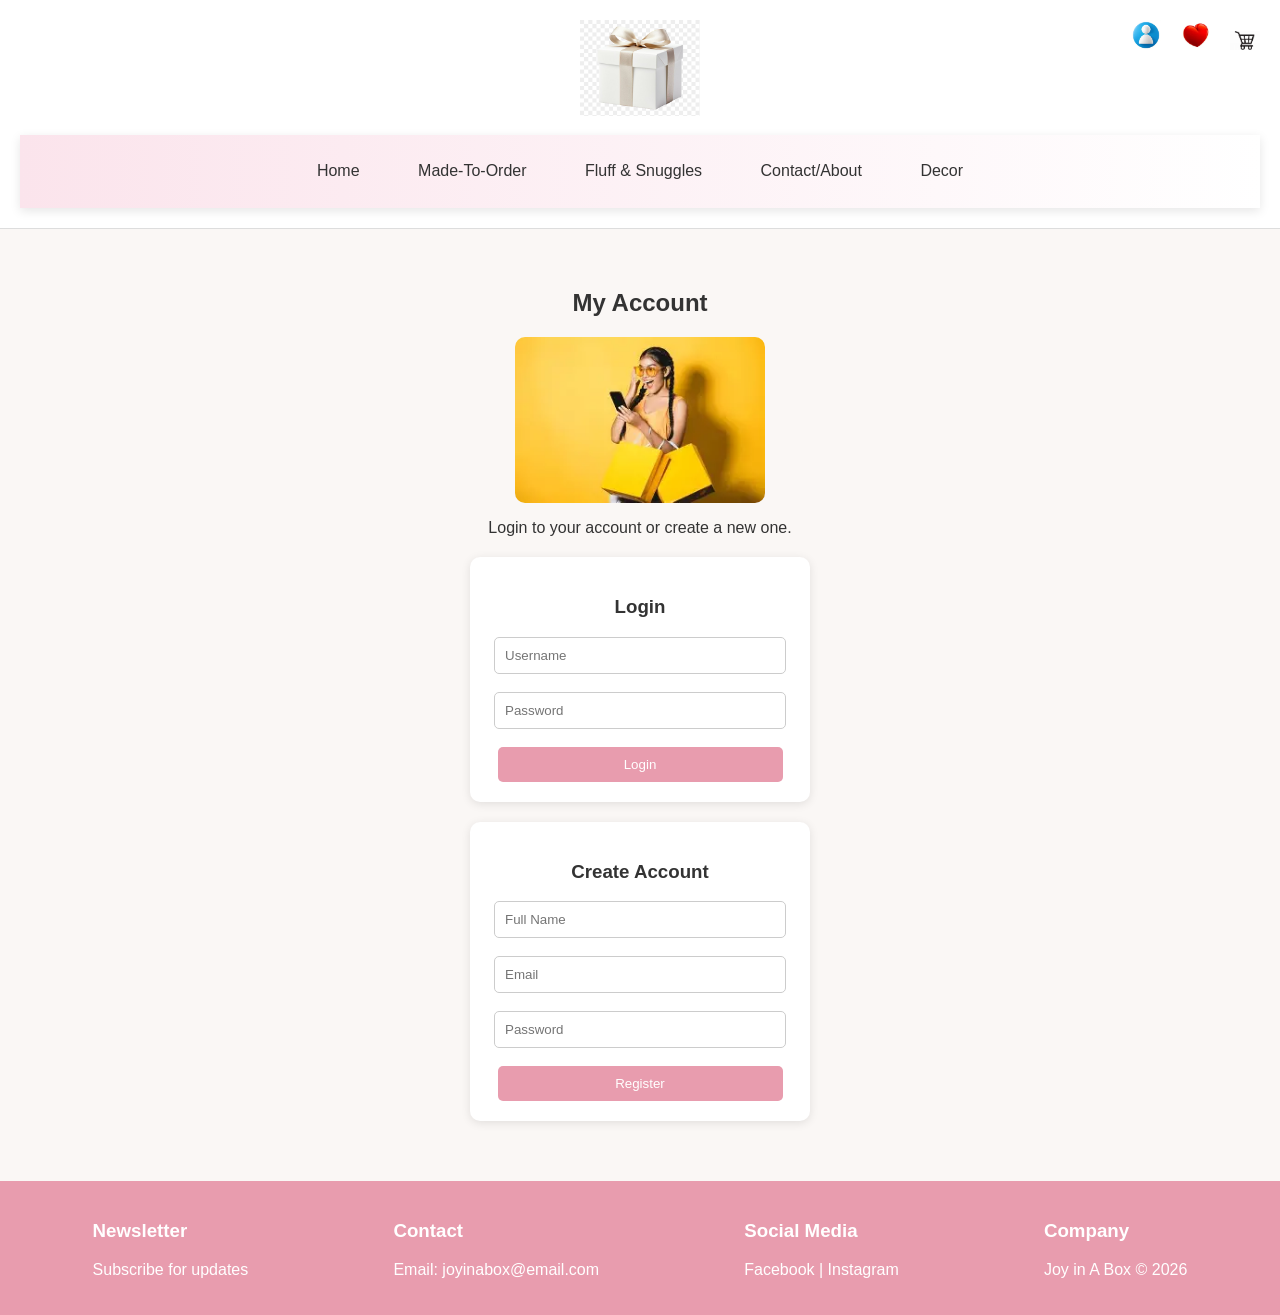
<file: account.html>
<!DOCTYPE html>
<html lang="en">
<head>
    <meta charset="UTF-8">
    <meta name="viewport" content="width=device-width, initial-scale=1.0">
    <title>Joy in A Box</title>
    <link rel="stylesheet" href="style.css">
</head>
<body>
<header>
    <div class="icons">
    <a href="account.html"><img src="ACCOUNT.webp" alt="Account" width="20"></a>
    <a href="favourites.html"><img src="HEART.webp" alt="Favourites" width="20"></a>
    <a href="cart.html"><img src="CART.jpg" alt="Cart" width="20"></a>
</div>
    <div class="logo">
        <a href="index.html">
            <img src="logoo.png" alt="Joy in A Box Logo">
        </a>
    </div>
    <nav>
        <ul>
            <li><a href="index.html">Home</a></li>
           <li><a href="Made.html">Made-To-Order</a></li>
            <li><a href="fluff.html">Fluff & Snuggles</a></li>
            <li><a href="contact.html">Contact/About</a></li>
            <li><a href="decor.html">Decor</a></li>

        </ul>
    </nav>

</header>
<body>
   <section class="simple-page">

    <h2>My Account</h2>

    <img src="buy.webp" alt="Account Image" class="account-img">

    <p>Login to your account or create a new one.</p>
    <div class="account-box">

        <h3>Login</h3>

        <form>
            <input type="text" placeholder="Username" required><br><br>
            <input type="password" placeholder="Password" required><br><br>
            <button type="submit">Login</button>
        </form>

    </div>
    <div class="account-box">

        <h3>Create Account</h3>

        <form>
            <input type="text" placeholder="Full Name" required><br><br>
            <input type="email" placeholder="Email" required><br><br>
            <input type="password" placeholder="Password" required><br><br>
            <button type="submit">Register</button>
        </form>

    </div>

</section>
</body>
<footer>
    <div class="footer-container">
        <div>
            <h3>Newsletter</h3>
            <p>Subscribe for updates</p>
        </div>

        <div>
            <h3>Contact</h3>
            <p>Email: joyinabox@email.com</p>
        </div>

        <div>
            <h3>Social Media</h3>
            <p>Facebook | Instagram</p>
        </div>

        <div>
            <h3>Company</h3>
            <p>Joy in A Box © 2026</p>
        </div>
    </div>
</footer>
</html>
</file>
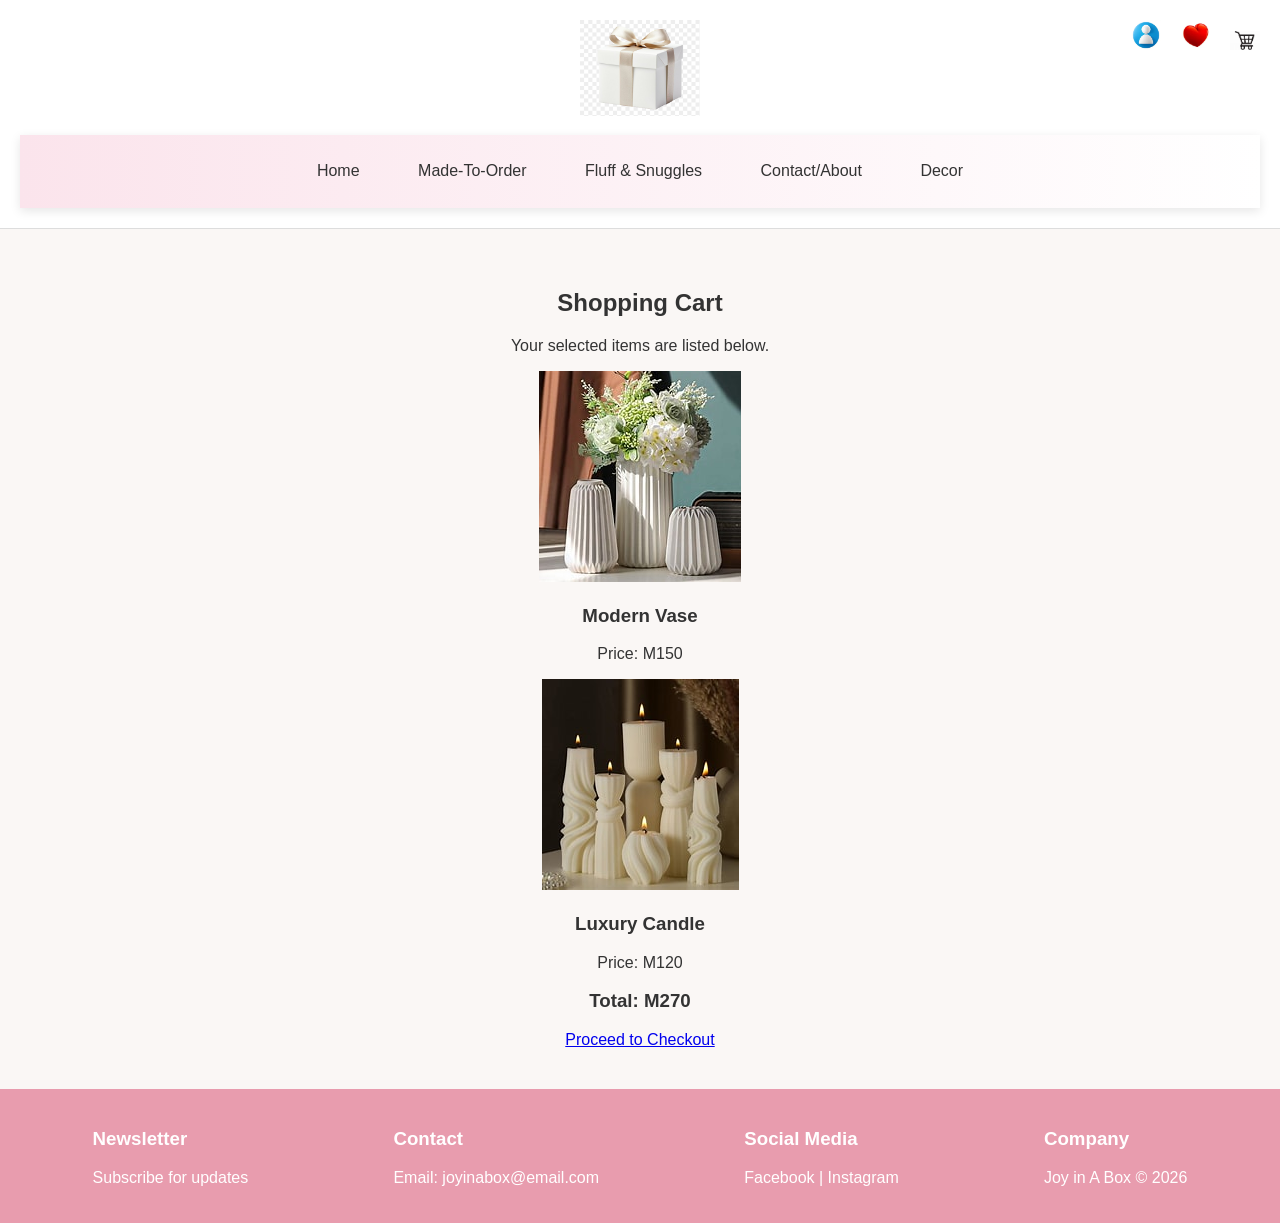
<file: cart.html>
<!DOCTYPE html>
<html lang="en">
<head>
    <meta charset="UTF-8">
    <meta name="viewport" content="width=device-width, initial-scale=1.0">
    <title>Joy in A Box</title>
    <link rel="stylesheet" href="style.css">
</head>
<body>
<header>
    <div class="icons">
    <a href="account.html"><img src="ACCOUNT.webp" alt="Account" width="20"></a>
    <a href="favourites.html"><img src="HEART.webp" alt="Favourites" width="20"></a>
    <a href="cart.html"><img src="CART.jpg" alt="Cart" width="20"></a>
</div>
    <div class="logo">
        <a href="index.html">
            <img src="logoo.png" alt="Joy in A Box Logo">
        </a>
    </div>
    <nav>
        <ul>
            <li><a href="index.html">Home</a></li>
           <li><a href="Made.html">Made-To-Order</a></li>
            <li><a href="Fluff.html">Fluff & Snuggles</a></li>
            <li><a href="contact.html">Contact/About</a></li>
            <li><a href="decor.html">Decor</a></li>
        </ul>
    </nav>

</header>
<body>
    <section class="simple-page">

    <h2>Shopping Cart</h2>

    <p>Your selected items are listed below.</p>

    <div class="cart-item">
        <img src="VASEE.jpg" alt="Vase">
        <div>
            <h3>Modern Vase</h3>
            <p>Price: M150</p>
        </div>
    </div>

    <div class="cart-item">
        <img src="CANDLE.jpg" alt="Candle">
        <div>
            <h3>Luxury Candle</h3>
            <p>Price: M120</p>
        </div>
    </div>

    <h3>Total: M270</h3>

    <a href="CHECKOUT.HTML" class="checkout-btn">Proceed to Checkout</a>

</section>
</body>
<footer>
    <div class="footer-container">
        <div>
            <h3>Newsletter</h3>
            <p>Subscribe for updates</p>
        </div>

        <div>
            <h3>Contact</h3>
            <p>Email: joyinabox@email.com</p>
        </div>

        <div>
            <h3>Social Media</h3>
            <p>Facebook | Instagram</p>
        </div>

        <div>
            <h3>Company</h3>
            <p>Joy in A Box © 2026</p>
        </div>
    </div>
</footer>
</html>
</file>
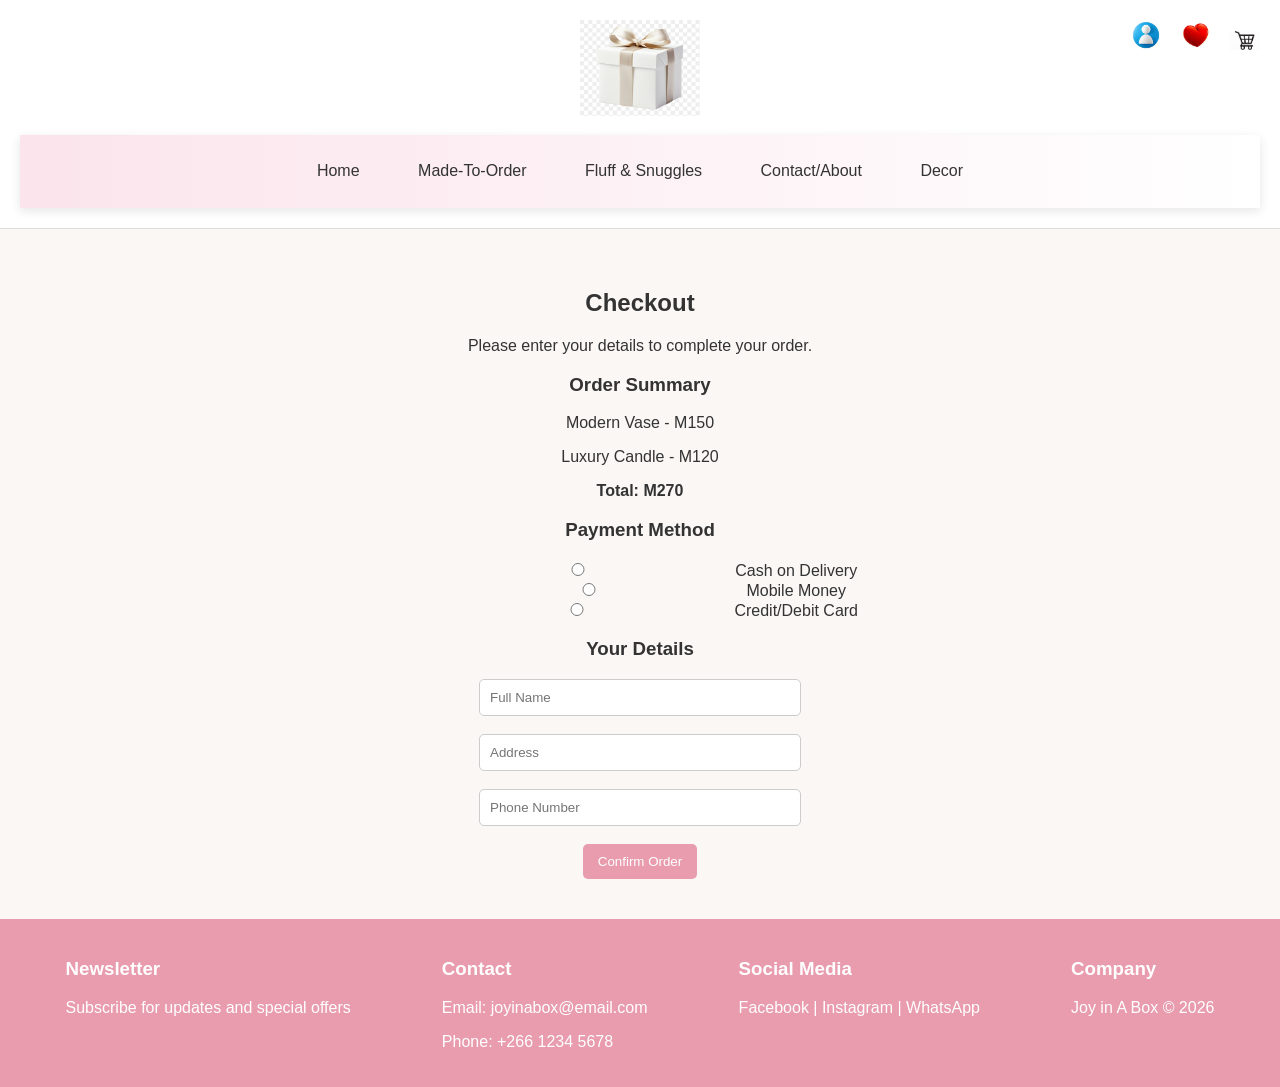
<file: CHECKOUT.HTML>
<!DOCTYPE html>
<html lang="en">
<head>
    <meta charset="UTF-8">
    <meta name="viewport" content="width=device-width, initial-scale=1.0">
    <title>Joy in A Box</title>
    <link rel="stylesheet" href="style.css">
</head>
<body>
<header>
    <div class="icons">
    <a href="account.html"><img src="ACCOUNT.webp" alt="Account" width="20"></a>
    <a href="favourites.html"><img src="HEART.webp" alt="Favourites" width="20"></a>
    <a href="cart.html"><img src="CART.jpg" alt="Cart" width="20"></a>
</div>
    <div class="logo">
        <a href="index.html">
            <img src="logoo.png" alt="Joy in A Box Logo">
        </a>
    </div>
    <nav>
        <ul>
            <li><a href="index.html">Home</a></li>
           <li><a href="Made.html">Made-To-Order</a></li>
            <li><a href="Fluff.html">Fluff & Snuggles</a></li>
            <li><a href="contact.html">Contact/About</a></li>
            <li><a href="decor.html">Decor</a></li>

        </ul>
    </nav>

</header>
<body>
<section class="simple-page">

    <h2>Checkout</h2>

    <p>Please enter your details to complete your order.</p>
    <div class="checkout-box">
        <h3>Order Summary</h3>
        <p>Modern Vase - M150</p>
        <p>Luxury Candle - M120</p>
        <p><strong>Total: M270</strong></p>
    </div>
<div class="checkout-box">

    <h3>Payment Method</h3>

    <form>

        <label>

            <input type="radio" name="payment"> Cash on Delivery
        </label><br>
        <label>
            <input type="radio" name="payment"> Mobile Money
        </label><br>
        <label>
           <input type="radio" name="payment"> Credit/Debit Card
        </label>
    </form>
    <div class="checkout-box">
        <h3>Your Details</h3>

        <form>
            <input type="text" placeholder="Full Name" required><br><br>
            <input type="text" placeholder="Address" required><br><br>
            <input type="text" placeholder="Phone Number" required><br><br>

            <button type="submit">Confirm Order</button>
        </form>
    </div>

</section>
</div>
</body>

    <div class="footer-container">

        <div>
            <h3>Newsletter</h3>
            <p>Subscribe for updates and special offers</p>
        </div>

        <div>
            <h3>Contact</h3>
            <p>Email: joyinabox@email.com</p>
            <p>Phone: +266 1234 5678</p>
        </div>

        <div>
            <h3>Social Media</h3>
            <p>Facebook | Instagram | WhatsApp</p>
        </div>

        <div>
            <h3>Company</h3>
            <p>Joy in A Box © 2026</p>
        </div>

    </div>

</footer>
</html>
</file>
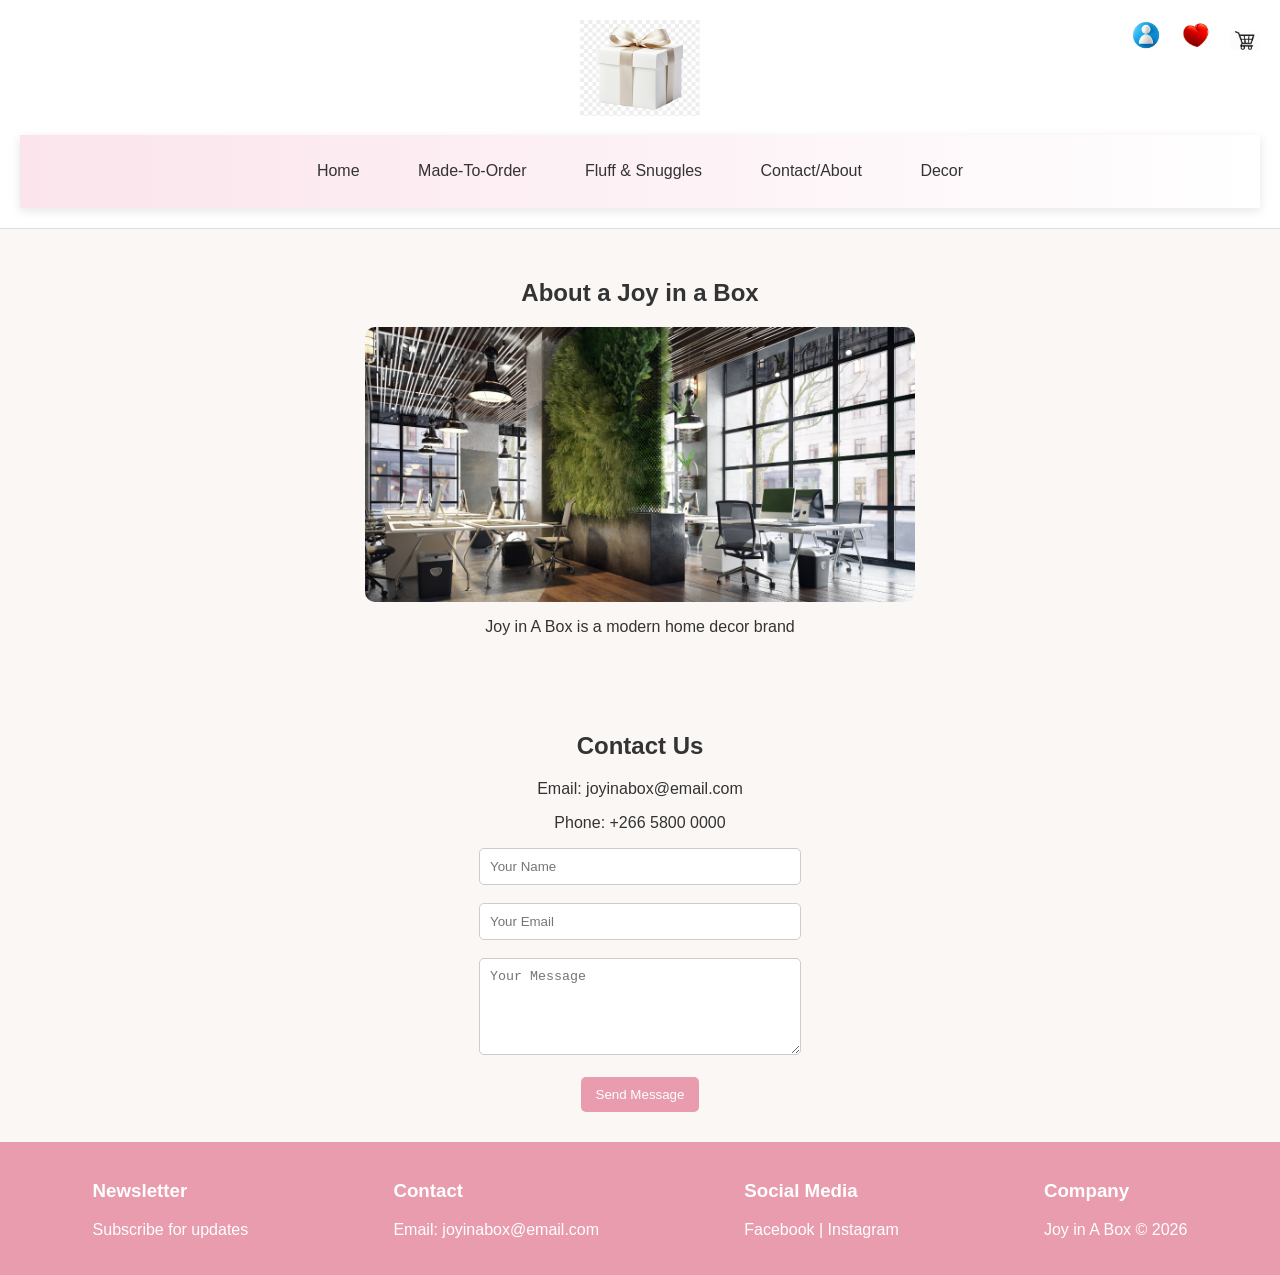
<file: contact.html>
<!DOCTYPE html>
<html lang="en">
<head>
    <meta charset="UTF-8">
    <meta name="viewport" content="width=device-width, initial-scale=1.0">
    <title>Joy in A Box</title>
    <link rel="stylesheet" href="style.css">
</head>
<body>
<header>
    <div class="icons">
    <a href="account.html"><img src="ACCOUNT.webp" alt="Account" width="20"></a>
    <a href="favourites.html"><img src="HEART.webp" alt="Favourites" width="20"></a>
    <a href="cart.html"><img src="CART.jpg" alt="Cart" width="20"></a>
</div>
    <div class="logo">
        <a href="index.html">
            <img src="logoo.png" alt="Joy in A Box Logo">
        </a>
    </div>
    <nav>
        <ul>
            <li><a href="index.html">Home</a></li>
           <li><a href="Made.html">Made-To-Order</a></li>
            <li><a href="Fluff.html">Fluff & Snuggles</a></li>
            <li><a href="contact.html">Contact/About</a></li>
            <li><a href="decor.html">Decor</a></li>
        </ul>
    </nav>
</header>

<section class="about">
<h2>About a Joy in a Box</h2>
<img src="OFFICE.png" alt="Our workspace">
<p> Joy in A Box is a modern home decor brand</p>
</section>
<section class="contact">

    <h2>Contact Us</h2>

    <p>Email: joyinabox@email.com</p>
    <p>Phone: +266 5800 0000</p>
    <form>

        <input type="text" placeholder="Your Name" required><br><br>

        <input type="email" placeholder="Your Email" required><br><br>

        <textarea placeholder="Your Message" rows="5"></textarea><br><br>

        <button type="submit">Send Message</button>

    </form>

</section>
<footer>
    <div class="footer-container">

        <div>
            <h3>Newsletter</h3>
            <p>Subscribe for updates</p>
        </div>

        <div>
            <h3>Contact</h3>
            <p>Email: joyinabox@email.com</p>
        </div>

        <div>
            <h3>Social Media</h3>
            <p>Facebook | Instagram</p>
        </div>

        <div>
            <h3>Company</h3>
            <p>Joy in A Box © 2026</p>
        </div>

    </div>
</footer>

</body>
</html>
</file>
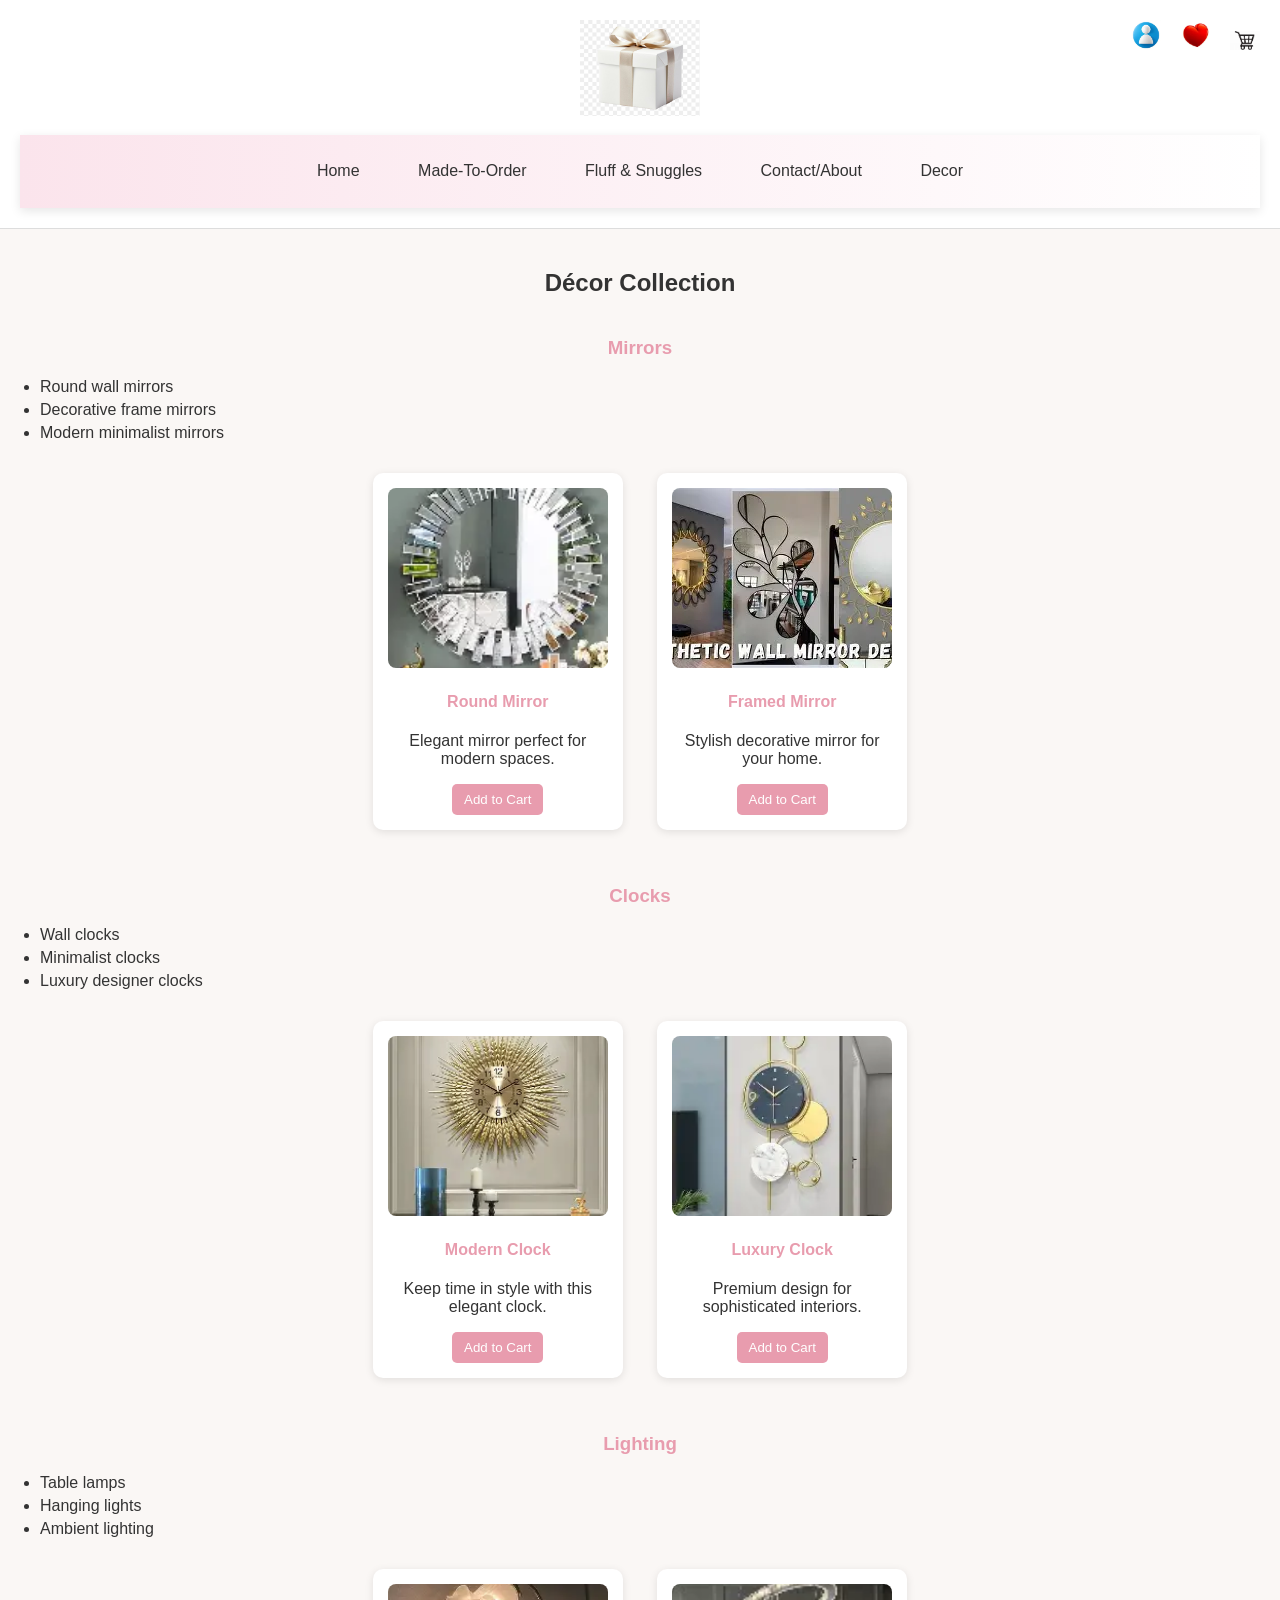
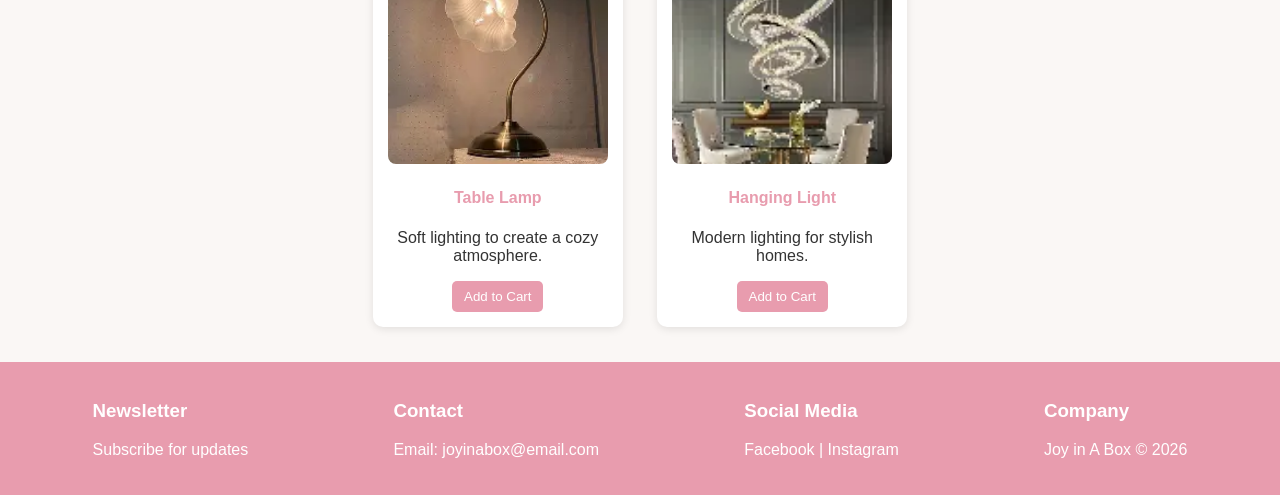
<file: decor.html>
<!DOCTYPE html>
<html lang="en">
<head>
    <meta charset="UTF-8">
    <meta name="viewport" content="width=device-width, initial-scale=1.0">
    <title>Joy in A Box</title>
    <link rel="stylesheet" href="style.css">
</head>
<body>
<header>
    <div class="icons">
    <a href="account.html"><img src="ACCOUNT.webp" alt="Account" width="20"></a>
    <a href="favourites.html"><img src="HEART.webp" alt="Favourites" width="20"></a>
    <a href="cart.html"><img src="CART.jpg" alt="Cart" width="20"></a>
</div>
    <div class="logo">
        <a href="index.html">
            <img src="logoo.png" alt="Joy in A Box Logo">
        </a>
    </div>
 <nav>
        <ul>
            <li><a href="index.html">Home</a></li>
           <li><a href="Made.html">Made-To-Order</a></li>
            <li><a href="Fluff.html">Fluff & Snuggles</a></li>
            <li><a href="contact.html">Contact/About</a></li>
            <li><a href="decor.html">Decor</a></li>

        </ul>
    </nav>

</header>

<section class="products">

    <h2>Décor Collection</h2>
    <h3>Mirrors</h3>
    <ul>
        <li>Round wall mirrors</li>
        <li>Decorative frame mirrors</li>
        <li>Modern minimalist mirrors</li>
    </ul>

    <div class="product">
        <img src="mirror 1.webp" alt="Mirror">
        <h4>Round Mirror</h4>
        <p>Elegant mirror perfect for modern spaces.</p>
        <button>Add to Cart</button>
    </div>

    <div class="product">
        <img src="mirror.webp" alt="Mirror">
        <h4>Framed Mirror</h4>
        <p>Stylish decorative mirror for your home.</p>
        <button>Add to Cart</button>
    </div>
    <h3>Clocks</h3>
    <ul>
        <li>Wall clocks</li>
        <li>Minimalist clocks</li>
        <li>Luxury designer clocks</li>
    </ul>

    <div class="product">
        <img src="watch.webp" alt="Clock">
        <h4>Modern Clock</h4>
        <p>Keep time in style with this elegant clock.</p>
        <button>Add to Cart</button>
    </div>
    <div class="product">
        <img src="watchh.webp" alt="Clock">
        <h4>Luxury Clock</h4>
        <p>Premium design for sophisticated interiors.</p>
        <button>Add to Cart</button>
    </div>
    <h3>Lighting</h3>
    <ul>
        <li>Table lamps</li>
        <li>Hanging lights</li>
        <li>Ambient lighting</li>
    </ul>

    <div class="product">
        <img src="lamp.webp" alt="Lamp">
        <h4>Table Lamp</h4>
        <p>Soft lighting to create a cozy atmosphere.</p>
        <button>Add to Cart</button>
    </div>

    <div class="product">
        <img src="lamp2.webp" alt="Lamp">
        <h4>Hanging Light</h4>
        <p>Modern lighting for stylish homes.</p>
        <button>Add to Cart</button>
    </div>
</section>
<footer>
    <div class="footer-container">

        <div>
            <h3>Newsletter</h3>
            <p>Subscribe for updates</p>
        </div>

        <div>
            <h3>Contact</h3>
            <p>Email: joyinabox@email.com</p>
        </div>

        <div>
            <h3>Social Media</h3>
            <p>Facebook | Instagram</p>
        </div>

        <div>
            <h3>Company</h3>
            <p>Joy in A Box © 2026</p>
        </div>

    </div>
</footer>
</body>
</html>
</file>
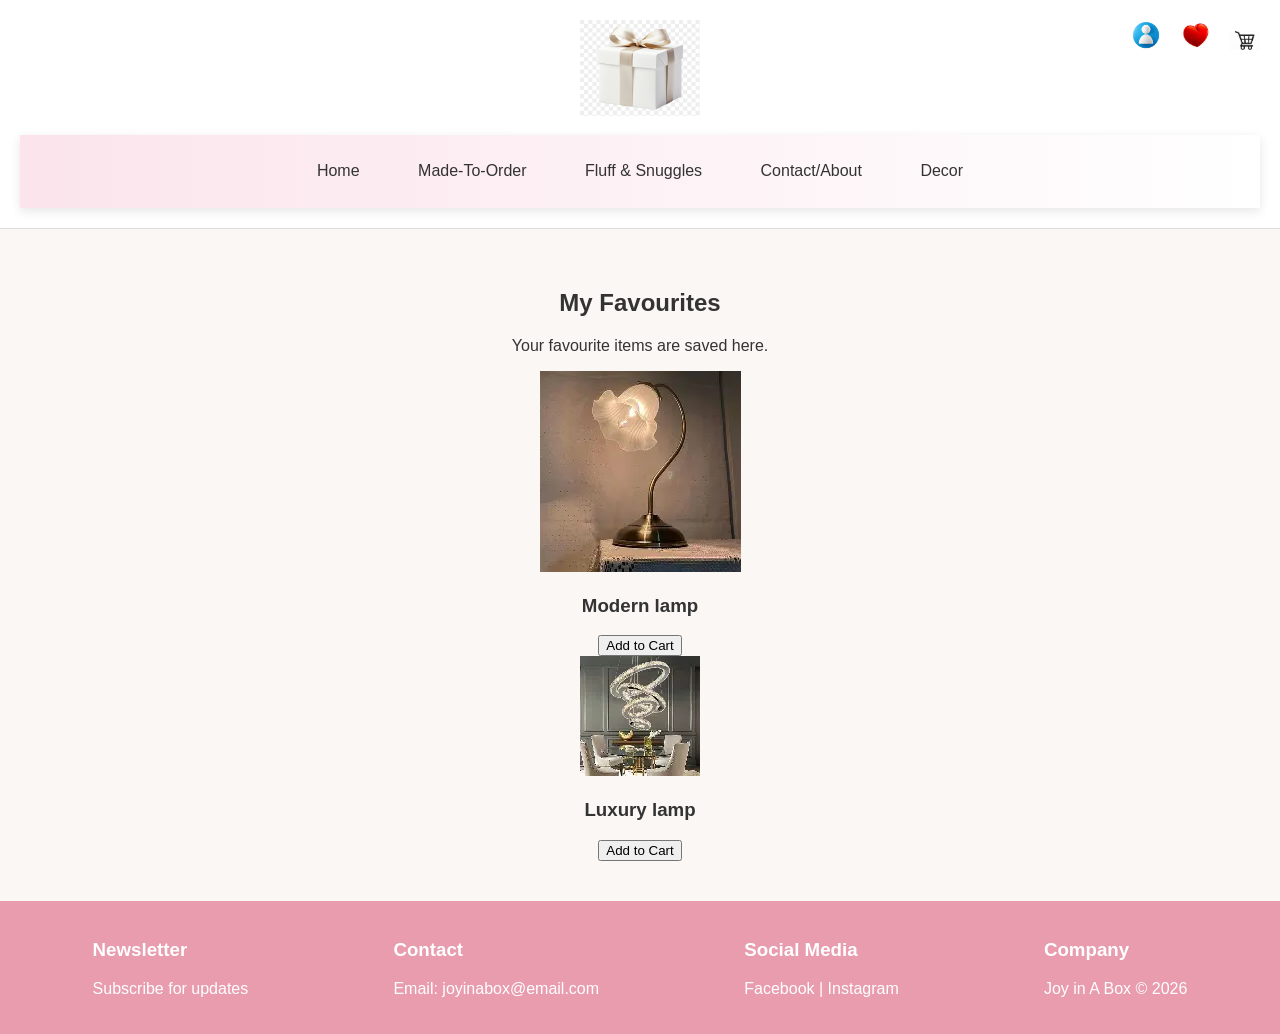
<file: favourites.html>
<!DOCTYPE html>
<html lang="en">
<head>
    <meta charset="UTF-8">
    <meta name="viewport" content="width=device-width, initial-scale=1.0">
    <title>Joy in A Box</title>
    <link rel="stylesheet" href="style.css">
</head>
<body>
<header>
    <div class="icons">
    <a href="account.html"><img src="ACCOUNT.webp" alt="Account" width="20"></a>
    <a href="favourites.html"><img src="HEART.webp" alt="Favourites" width="20"></a>
    <a href="cart.html"><img src="CART.jpg" alt="Cart" width="20"></a>
</div>
    <div class="logo">
        <a href="index.html">
            <img src="logoo.png" alt="Joy in A Box Logo">
        </a>
    </div>
    <nav>
        <ul>
            <li><a href="index.html">Home</a></li>
           <li><a href="Made.html">Made-To-Order</a></li>
            <li><a href="fluff.html">Fluff & Snuggles</a></li>
            <li><a href="contact.html">Contact/About</a></li>
            <li><a href="decor.html">Decor</a></li>

        </ul>
    </nav>

</header>
<body>
    <section class="simple-page">

    <h2>My Favourites</h2>

    <p>Your favourite items are saved here.</p>

    <div class="fav-item">
        <img src="lamp.webp" alt="Vase">
        <h3>Modern lamp</h3>
        <button>Add to Cart</button>
    </div>

    <div class="fav-item">
        <img src="lamp2.webp" alt="Candle">
        <h3>Luxury lamp</h3>
        <button>Add to Cart</button>
    </div>

</section>
</body>
<footer>
    <div class="footer-container">
        <div>
            <h3>Newsletter</h3>
            <p>Subscribe for updates</p>
        </div>

        <div>
            <h3>Contact</h3>
            <p>Email: joyinabox@email.com</p>
        </div>

        <div>
            <h3>Social Media</h3>
            <p>Facebook | Instagram</p>
        </div>

        <div>
            <h3>Company</h3>
            <p>Joy in A Box © 2026</p>
        </div>
    </div>
</footer>
</html>
</file>
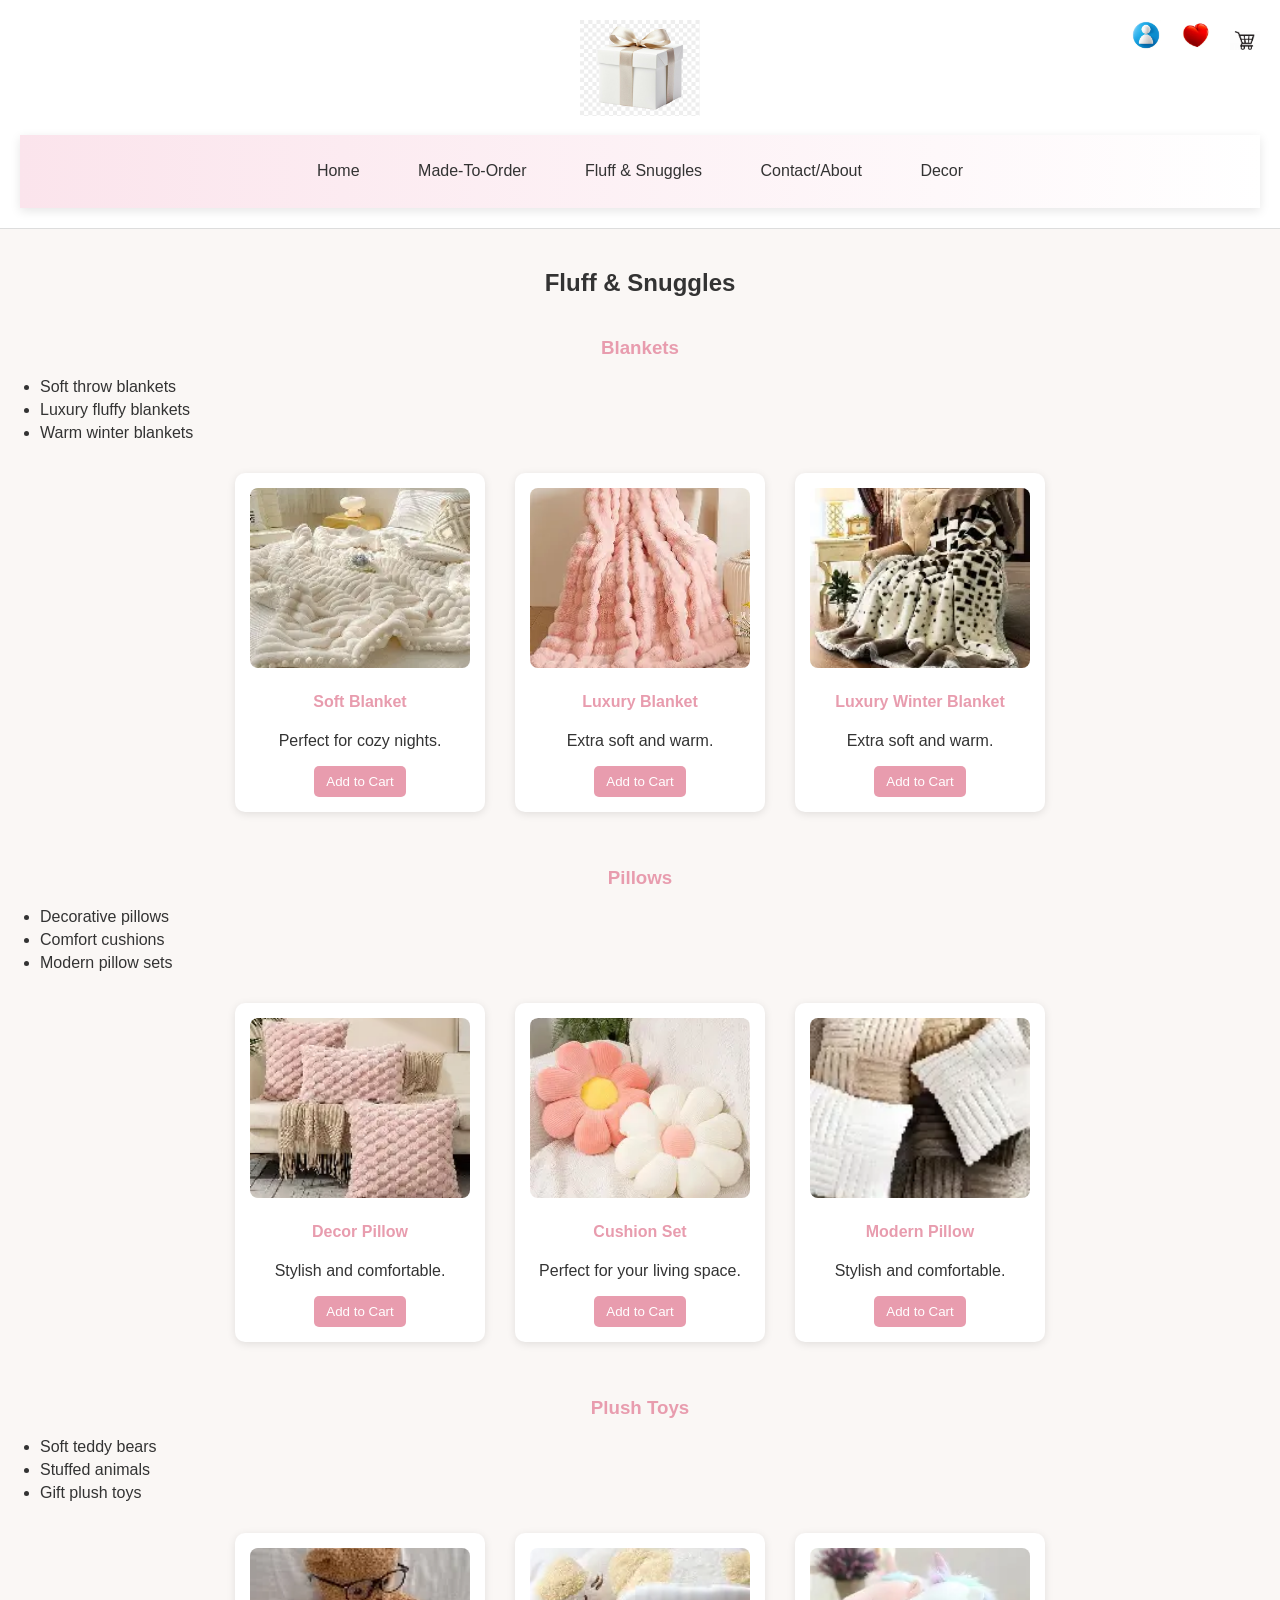
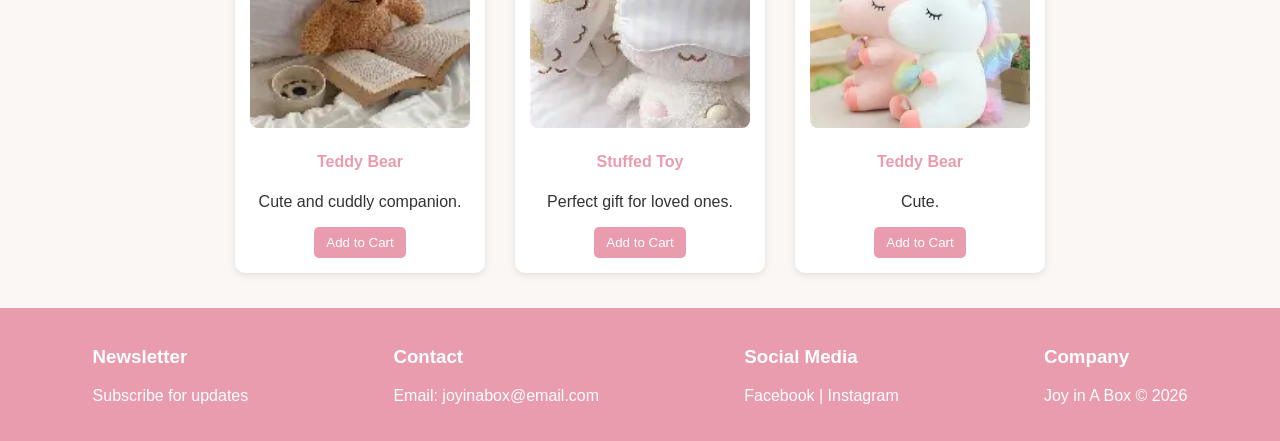
<file: Fluff.html>
<!DOCTYPE html>
<html lang="en">
<head>
    <meta charset="UTF-8">
    <meta name="viewport" content="width=device-width, initial-scale=1.0">
    <title>Joy in A Box</title>
    <link rel="stylesheet" href="style.css">
</head>
<body>
<header>
    <div class="icons">
    <a href="account.html"><img src="ACCOUNT.webp" alt="Account" width="20"></a>
    <a href="favourites.html"><img src="HEART.webp" alt="Favourites" width="20"></a>
    <a href="cart.html"><img src="CART.jpg" alt="Cart" width="20"></a>
</div>
    <div class="logo">
        <a href="index.html">
            <img src="logoo.png" alt="Joy in A Box Logo">
        </a>
    </div>
    <nav>
        <ul>
            <li><a href="index.html">Home</a></li>
           <li><a href="Made.html">Made-To-Order</a></li>
            <li><a href="Fluff.html">Fluff & Snuggles</a></li>
            <li><a href="contact.html">Contact/About</a></li>
            <li><a href="decor.html">Decor</a></li>

        </ul>
    </nav>
</header>
<section class="products">

    <h2>Fluff & Snuggles</h2>
    <h3>Blankets</h3>
    <ul>
        <li>Soft throw blankets</li>
        <li>Luxury fluffy blankets</li>
        <li>Warm winter blankets</li>
    </ul>

    <div class="product-row">

        <div class="product">
            <img src="blanket.webp">
            <h4>Soft Blanket</h4>
            <p>Perfect for cozy nights.</p>
            <button>Add to Cart</button>
        </div>

        <div class="product">
            <img src="blanket2.jpeg">
            <h4>Luxury Blanket</h4>
            <p>Extra soft and warm.</p>
            <button>Add to Cart</button>
        </div>
 <div class="product">
            <img src="winter blanket.webp">
            <h4>Luxury Winter Blanket</h4>
            <p>Extra soft and warm.</p>
            <button>Add to Cart</button>
        </div>


    </div>
    <h3>Pillows</h3>
    <ul>
        <li>Decorative pillows</li>
        <li>Comfort cushions</li>
        <li>Modern pillow sets</li>
    </ul>

    <div class="product-row">

        <div class="product">
            <img src="pillow.webp">
            <h4>Decor Pillow</h4>
            <p>Stylish and comfortable.</p>
            <button>Add to Cart</button>
        </div>

        <div class="product">
            <img src="cushion.webp">
            <h4>Cushion Set</h4>
            <p>Perfect for your living space.</p>
            <button>Add to Cart</button>
        </div>
<div class="product">
            <img src="modern.webp">
            <h4>Modern Pillow</h4>
            <p>Stylish and comfortable.</p>
            <button>Add to Cart</button>
        </div>


    </div>
    <h3>Plush Toys</h3>
    <ul>
        <li>Soft teddy bears</li>
        <li>Stuffed animals</li>
        <li>Gift plush toys</li>
    </ul>

    <div class="product-row">

        <div class="product">
            <img src="teddy.webp">
            <h4>Teddy Bear</h4>
            <p>Cute and cuddly companion.</p>
            <button>Add to Cart</button>
        </div>

        <div class="product">
            <img src="teddy2.webp">
            <h4>Stuffed Toy</h4>
            <p>Perfect gift for loved ones.</p>
            <button>Add to Cart</button>
        </div>
<div class="product">
            <img src="plush.webp">
            <h4>Teddy Bear</h4>
            <p>Cute.</p>
            <button>Add to Cart</button>
        </div>


    </div>

</section>
<footer>
    <div class="footer-container">

        <div>
            <h3>Newsletter</h3>
            <p>Subscribe for updates</p>
        </div>

        <div>
            <h3>Contact</h3>
            <p>Email: joyinabox@email.com</p>
        </div>

        <div>
            <h3>Social Media</h3>
            <p>Facebook | Instagram</p>
        </div>

        <div>
            <h3>Company</h3>
            <p>Joy in A Box © 2026</p>
        </div>

    </div>
</footer>

</body>
</html>
</file>
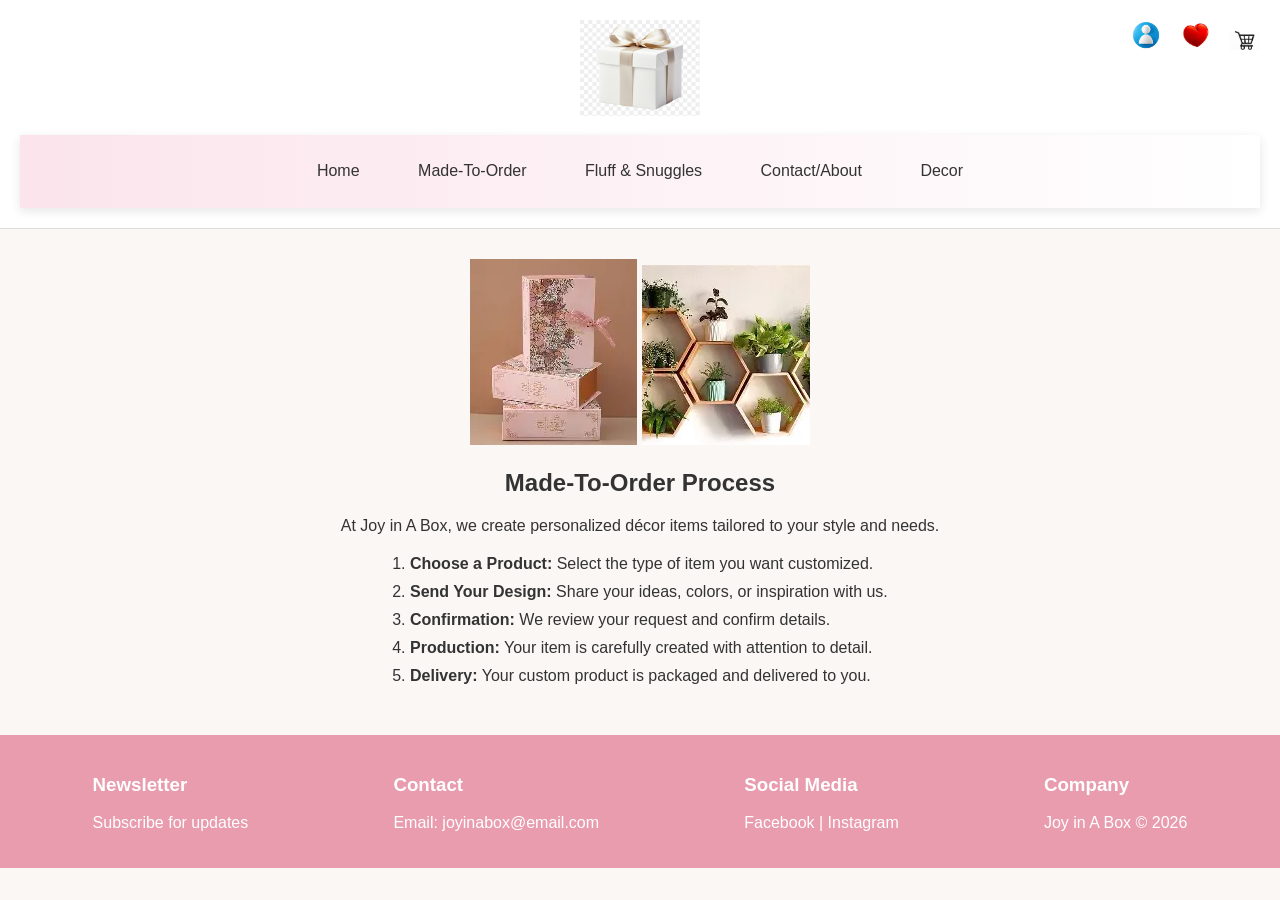
<file: Made.html>
<!DOCTYPE html>
<html lang="en">
<head>
    <meta charset="UTF-8">
    <meta name="viewport" content="width=device-width, initial-scale=1.0">
    <title>Joy in A Box</title>
    <link rel="stylesheet" href="style.css">
</head>
<body>
<header>
    <div class="icons">
    <a href="account.html"><img src="ACCOUNT.webp" alt="Account" width="20"></a>
    <a href="favourites.html"><img src="HEART.webp" alt="Favourites" width="20"></a>
    <a href="cart.html"><img src="CART.jpg" alt="Cart" width="20"></a>
</div>
    <div class="logo">
        <a href="index.html">
            <img src="logoo.png" alt="Joy in A Box Logo">
        </a>
    </div>
    <nav>
        <ul>
            <li><a href="index.html">Home</a></li>
           <li><a href="Made.html">Made-To-Order</a></li>
            <li><a href="Fluff.html">Fluff & Snuggles</a></li>
            <li><a href="contact.html">Contact/About</a></li>
            <li><a href="decor.html">Decor</a></li>
        </ul>
    </nav>
</header>
<section class="process">
<div>
<img src="gift.webp" alt="Custom Process" class="process-img">
<img src="flowerr.webp" alt="Custom Process" class="process-img">
</div>

    <h2>Made-To-Order Process</h2>

    <p>At Joy in A Box, we create personalized décor items tailored to your style and needs.</p>

    <ol>
        <li><strong>Choose a Product:</strong> Select the type of item you want customized.</li>

        <li><strong>Send Your Design:</strong> Share your ideas, colors, or inspiration with us.</li>

        <li><strong>Confirmation:</strong> We review your request and confirm details.</li>

        <li><strong>Production:</strong> Your item is carefully created with attention to detail.</li>

        <li><strong>Delivery:</strong> Your custom product is packaged and delivered to you.</li>
    </ol>

</section>
<footer>
    <div class="footer-container">

        <div>
            <h3>Newsletter</h3>
            <p>Subscribe for updates</p>
        </div>

        <div>
            <h3>Contact</h3>
            <p>Email: joyinabox@email.com</p>
        </div>

        <div>
            <h3>Social Media</h3>
            <p>Facebook | Instagram</p>
        </div>

        <div>
            <h3>Company</h3>
            <p>Joy in A Box © 2026</p>
        </div>

    </div>
</footer>

</body>
</html>
</file>
<file: style.css>
/* RESET */
body {
    margin: 0;
    font-family: Arial, sans-serif;
}

/* HEADER */
header {
    text-align: center;
    padding: 20px;
    position: relative;
}

/* LOGO */
.logo img {
    width: 120px;
}

/* ICONS (TOP RIGHT) */
.icons {
    position: absolute;
    top: 20px;
    right: 20px;
}

.icons img {
    width: 20px;
    margin-left: 10px;
}

/* NAVIGATION */
nav ul {
    list-style: none;
    padding: 0;
    margin-top: 15px;
}

nav ul li {
    display: inline-block;
    margin: 0 15px;
    position: relative;
}

nav ul li a {
    text-decoration: none;
    color: black;
}

/* DROPDOWN */
nav ul li ul {
    display: none;
    position: absolute;
    background: white;
    padding: 10px;
}

nav ul li:hover ul {
    display: block;
}
.hero img {
    width: 80%;
    height: 300px;
    object-fit: cover;
    border radius: 15px;
    display: flex;
   justify-content: center;
   align items: cener;
  
}
}
.hero-img {
    width: 50%;
    height: 200px;
    object-fit:cover;
    display: block;
    margin: 0 auto;
}
.footer-container {
    display: flex;
    justify-content: space-around;
    padding: 20px;
    background: #f2f2f2;
}
.icons img {
    width: 30px;
    margin-left: 15px;
    cursor: pointer;
    transition: 0.3s;
}
.icons img:hover {
    transform: scale(1.2);
}
/* ===== GENERAL ===== */
body {
    margin: 0;
    font-family: Arial, sans-serif;
    background-color: #faf7f5;
    color: #333;
}

/* ===== HEADER ===== */
header {
    background-color: white;
    padding: 20px;
    border-bottom: 1px solid #ddd;
    text-align: center;
    position: relative;
}

/* ===== LOGO ===== */
.logo img {
    width: 120px;
}

/* ===== ICONS ===== */
.icons {
    position: absolute;
    top: 20px;
    right: 20px;
}

.icons img {
    width: 30px;
    margin-left: 15px;
    cursor: pointer;
    transition: 0.3s;
}

.icons img:hover {
    transform: scale(1.2);
    opacity: 0.7;
}

/* ===== NAVIGATION ===== */
nav ul {
    list-style: none;
    padding: 0;
    margin-top: 15px;
}

nav ul li {
    display: inline-block;
    margin: 0 15px;
    position: relative;
}

nav ul li a {
    text-decoration: none;
    color: #333;
    font-weight: bold;
}

nav ul li a:hover {
    color: #e89cae;
}

/* ===== DROPDOWN ===== */
nav ul li ul {
    display: none;
    position: absolute;
    background: white;
    padding: 10px;
}

nav ul li:hover ul {
    display: block;
}

/* ===== HERO (BANNER) ===== */
.hero {
    text-align: center;
    margin: 30px 0;
}

.hero-img {
    width: 50%;
    height: 200px;
    object-fit: cover;
    display: block;
    margin: 0 auto;
    border-radius: 10px;
}

.hero h1 {
    color: #e89cae;
    margin-top: 15px;
}

.hero p {
    font-size: 16px;
}

/* ===== PRODUCTS ===== */
.products {
    text-align: center;
    padding: 20px;
}

.product {
    display: inline-block;
    width: 250px;
    margin: 20px;
    padding: 15px;
    background: white;
    border-radius: 10px;
    box-shadow: 0 2px 8px rgba(0,0,0,0.1);
    text-align: center;
    transition: 0.3s;
}

.product:hover {
    transform: translateY(-5px);
}

.product img {
    width: 100%;
    height: 200px;
    object-fit: cover;
}

.product h3 {
    color: #e89cae;
}

/* ===== VIDEO SECTION ===== */
.media {
    text-align: center;
    margin: 40px;
}

video {
    width: 500px;
    border-radius: 10px;
}

/* ===== FOOTER ===== */
.footer-container {
    display: flex;
    justify-content: space-around;
    background: #e89cae;
    color: white;
    padding: 20px;
}
.top-btn {
    position: fixed;
    bottom: 20px;
    right: 20px;
    background: #e89cae;
    color: white;
    border: none;
    padding: 10px;
    border-radius: 50%;
    cursor: pointer;
}

.whatsapp-btn {
    position: fixed;
    bottom: 70px;
    right: 20px;
    background: green;
    color: white;
    padding: 10px;
    border-radius: 50%;
    text-decoration: none;
}
/* ===== DÉCOR PAGE STYLING ===== */

/* Products section */
.products {
    padding: 20px;
    text-align: center;
}

/* Category headings */
.products h3 {
    margin-top: 40px;
    color: #e89cae;
}

/* Product rows (grid layout) */
.product-row {
    display: flex;
    justify-content: center;
    flex-wrap: wrap;
}

/* Product cards */
.product {
    width: 220px;
    margin: 15px;
    padding: 15px;
    background: white;
    border-radius: 10px;
    box-shadow: 0 2px 8px rgba(0,0,0,0.1);
    transition: 0.3s;
    text-align: center;
}

/* Hover effect */
.product:hover {
    transform: translateY(-5px);
}

/* Product images */
.product img {
    width: 100%;
    height: 180px;
    object-fit: cover;
    border-radius: 8px;
}

/* Product titles */
.product h4 {
    color: #e89cae;
}

.products ul {
    list-style: disc;
    padding-left: 20px;
}

.products ol {
    list-style: decimal;
    padding-left: 20px;
}

.products ul li {
    display: block;
    margin: 5px 0;
    background: none;
    color: #333;
    padding: 0;
}
/* Buttons */
.product button {
    background: #e89cae;
    color: white;
    border: none;
    padding: 8px 12px;
    border-radius: 5px;
    cursor: pointer;
}

.product button:hover {
    background: #d87d91;
}
/* FORCE LIST STYLE BACK */
.products ul {
    list-style-type: disc !important;
    padding-left: 20px !important;
}

.products ol {
    list-style-type: decimal !important;
    padding-left: 20px !important;
}

.products li {
    display: list-item !important;
}
.products ul {
    text-align: left;        /* FIX alignment */
    list-style-type: disc;   /* show bullets */
    padding-left: 20px;
}

.products li {
    display: list-item;
}
.process {
    padding: 30px;
    text-align: center;
}

.process ol {
    text-align: left;
    max-width: 500px;
    margin: 20px auto;
}

.process li {
    margin: 10px 0;
}
.process-images {
    display: flex;
    justify-content: center;
    gap: 15px;
    flex-wrap: wrap;
}

.process-images img {
    width: 200px;
    height: 150px;
    object-fit: cover;
    border-radius: 10px;
}
.about, .contact {
    text-align: center;
    padding: 30px;
}

form input, form textarea {
    width: 300px;
    padding: 10px;
    border-radius: 5px;
    border: 1px solid #ccc;
}

form button {
    background: #e89cae;
    color: white;
    border: none;
    padding: 10px 15px;
    border-radius: 5px;
    cursor: pointer;
}
.about img {
  width: 550px;
 height: auto;
 display:block;
 margin: 15px auto;
 border-radius: 10px;
 
}
/* ===== NAVIGATION MENU ===== */

nav {
    margin-top: 15px;
}

nav ul {
    list-style: none;
    padding: 0;
    text-align: center;
}

nav ul li {
    display: inline-block;
    margin: 0 15px;
}

nav ul li a {
    text-decoration: none;
    color: #333;
    font-weight: 500;
    font-size: 16px;
    padding: 8px 12px;
    transition: 0.3s;
    border-radius: 5px;
}

/* Hover effect */
nav ul li a:hover {
    background: #e89cae;
    color: white;
}
/* NAV BACKGROUND */
nav {
    background: #ffffff;
    padding: 10px 0;
    box-shadow: 0 2px 8px rgba(0,0,0,0.1);
}
nav {
    background: linear-gradient(to right, #fbe4ec, #ffffff);
    padding: 12px 0;
    box-shadow: 0 3px 10px rgba(0,0,0,0.1);
}
/* ===== ACCOUNT PAGE DESIGN ===== */

.simple-page {
    text-align: center;
    padding: 40px;
}

/* Image */
.account-img {
    width: 200px;
    height: auto;
    margin: 15px auto;
    display: block;
    border-radius: 10px;
}

/* Container for login + register */
.account-container {
    display: flex;
    justify-content: center;
    gap: 30px;
    flex-wrap: wrap;
    margin-top: 20px;
}

/* Boxes */
.account-box {
    background: white;
    padding: 20px;
    width: 280px;
    border-radius: 10px;
    box-shadow: 0 2px 10px rgba(0,0,0,0.1);
}

/* Inputs */
.account-box input {
    width: 90%;
    padding: 10px;
    border-radius: 5px;
    border: 1px solid #ccc;
}

/* Buttons */
.account-box button {
    background: #e89cae;
    color: white;
    border: none;
    padding: 10px;
    width: 95%;
    border-radius: 5px;
    cursor: pointer;
}

.account-box button:hover {
    background: #d87d91;
}
.account-box:hover {
    transform: translateY(-5px);
    transition: 0.3s;
}
.simple-page {
    text-align: center;
    padding: 40px;
}

/* Image */
.account-img {
    width: 250px;
    height: auto;
    margin: 15px auto;
    display: block;
    border-radius: 10px;
}

/* Boxes */
.account-box {
    background: white;
    padding: 20px;
    margin: 20px auto;
    width: 300px;
    border-radius: 10px;
    box-shadow: 0 2px 10px rgba(0,0,0,0.1);
}

/* Inputs */
.account-box input {
    width: 90%;
    padding: 10px;
    border-radius: 5px;
    border: 1px solid #ccc;
}

/* Buttons */
.account-box button {
    background: #e89cae;
    color: white;
    border: none;
    padding: 10px;
    width: 95%;
    border-radius: 5
.simple-page {
    text-align: center;
    padding: 60px 20px;   /* more space from top */
}
.account-box {
    background: white;
    padding: 20px;
    margin: 20px auto;
    width: 300px;
    border-radius: 10px;
    box-shadow: 0 2px 10px rgba(0,0,0,0.1);
}
.account-box + .account-box {
    margin-top: 30px;
}
/* ===== CART PAGE ===== */

.cart-item {
    display: flex;
    align-items: center;
    justify-content: center;
    gap: 20px;
    margin: 20px auto;
    width: 300px;
    background: white;
    padding: 15px;
    border-radius: 10px;
    box-shadow: 0 2px 8px rgba(0,0,0,0.1);
}

.cart-item img {
    width: 80px;
    height: auto;
    border-radius: 8px;
}

.checkout-btn {
    background: #e89cae;
    color: white;
    border: none;
    padding: 10px 20px;
    margin-top: 20px;
    border-radius: 5px;
    cursor: pointer;
}

.checkout-btn:hover {
    background: #d87d91;
}
.checkout-btn {
    background: #e89cae;
    color: white;
    padding: 10px 20px;
    text-decoration: none;
    border-radius: 5px;
    display: inline-block;
}
.checkout-box {
    background: white;
    padding: 20px;
    margin: 20px auto;
    width: 300px;
    border-radius: 10px;
    box-shadow: 0 2px 8px rgba(0,0,0,0.1);
}
.checkout-box {
    background: white;
    padding: 20px;
    margin: 20px auto;
    width: 320px;
    border-radius: 10px;
    box-shadow: 0 2px 8px rgba(0,0,0,0.1);
}

.checkout-btn {
    background: #e89cae;
    color: white;
    border: none;
    padding: 12px 20px;
    border-radius: 5px;
    cursor: pointer;
    margin-top: 20px;
}
.payment-options {
    text-align: left;
    margin-top: 10px;
}

.payment-options label {
    display: block;
    margin: 10px 0;
    font-size: 14px;
}
.payment-options label {
    padding: 8px;
    border-radius: 5px;
    cursor: pointer;
}

.payment-options label:hover {
    background: #fbe4ec;
}
/* ===== FAVOURITES PAGE ===== */

.fav-item {
    background: white;
    padding: 15px;
    margin: 20px auto;
    width: 250px;
    border-radius: 10px;
    text-align: center;
    box-shadow: 0 2px 8px rgba(0,0,0,0.1);
}

.fav-item img {
    width: 100%;
    height: auto;
    border-radius: 8px;
}

.fav-item button {
    background: #e89cae;
    color: white;
    border: none;
    padding: 8px 12px;
    margin-top: 10px;
    border-radius: 5px;
    cursor: pointer;
}

.fav-item button:hover {
    background: #d87d91;
}
</file>
